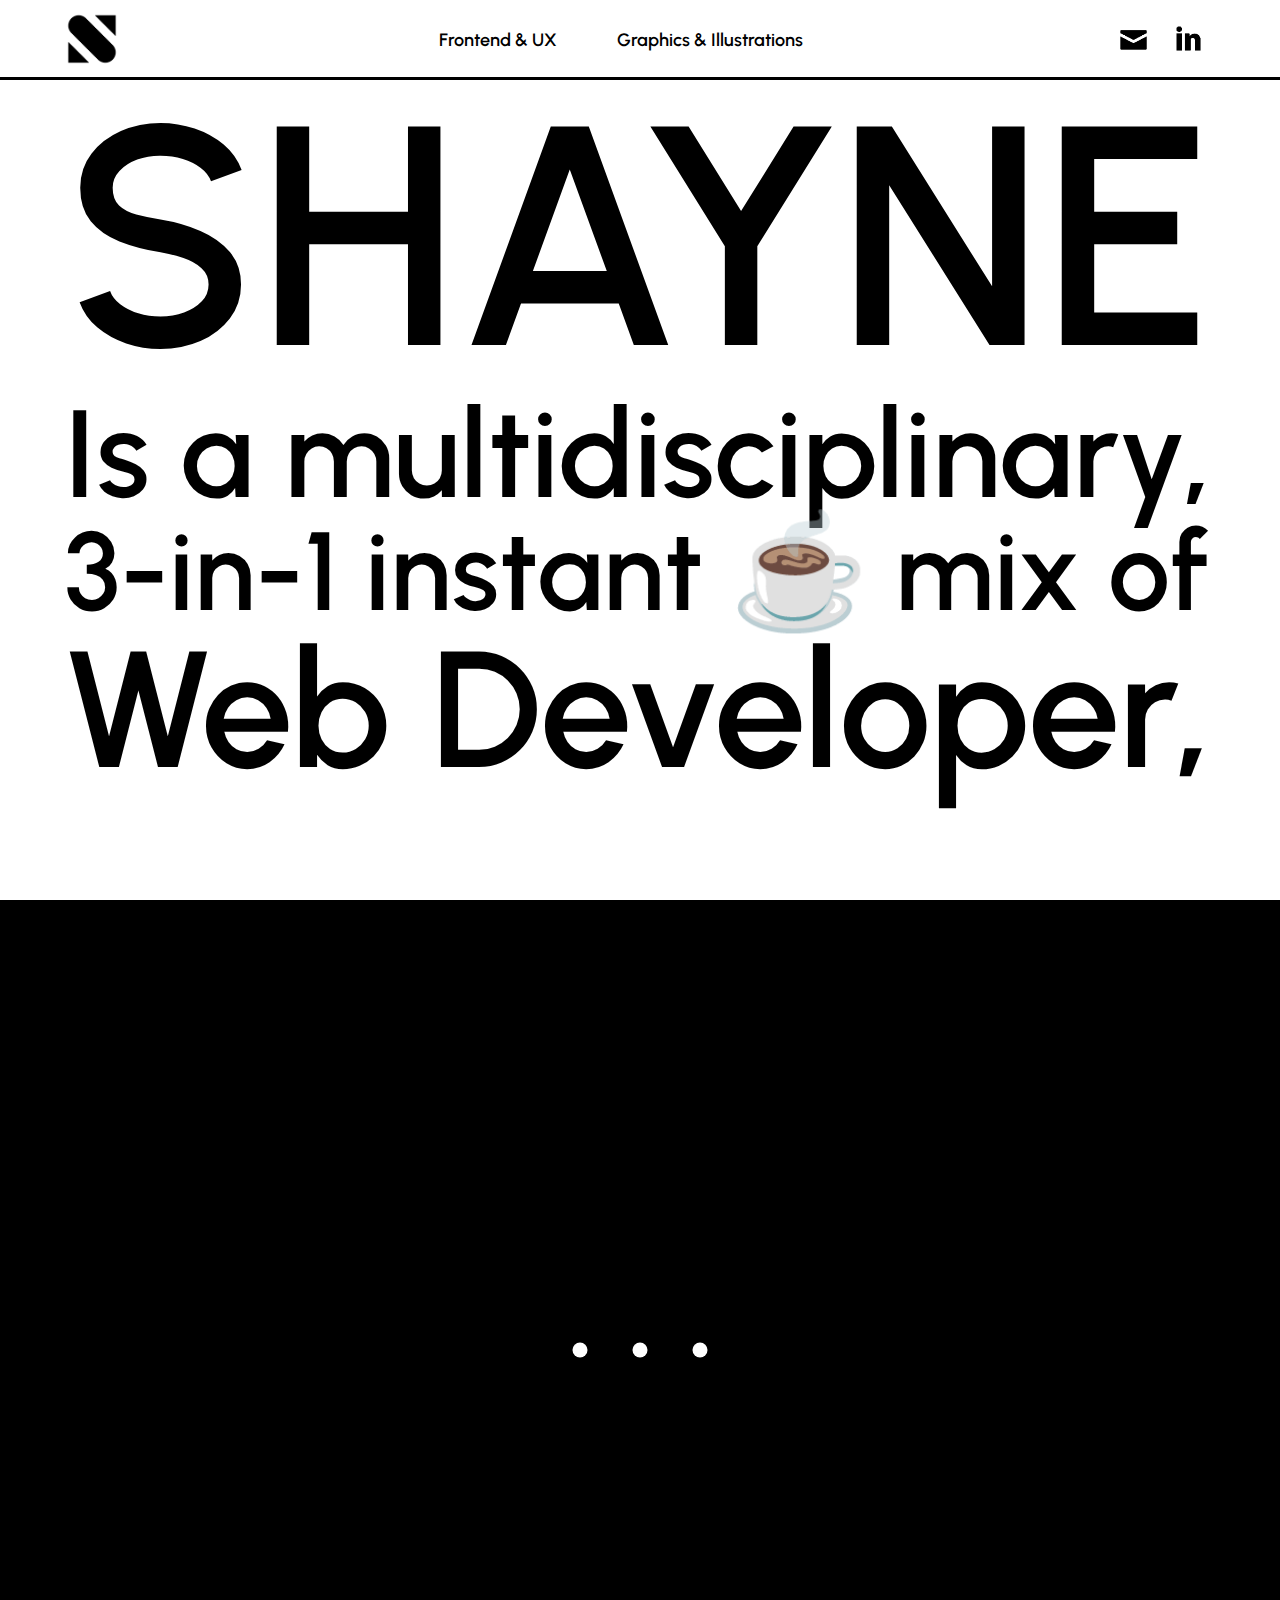
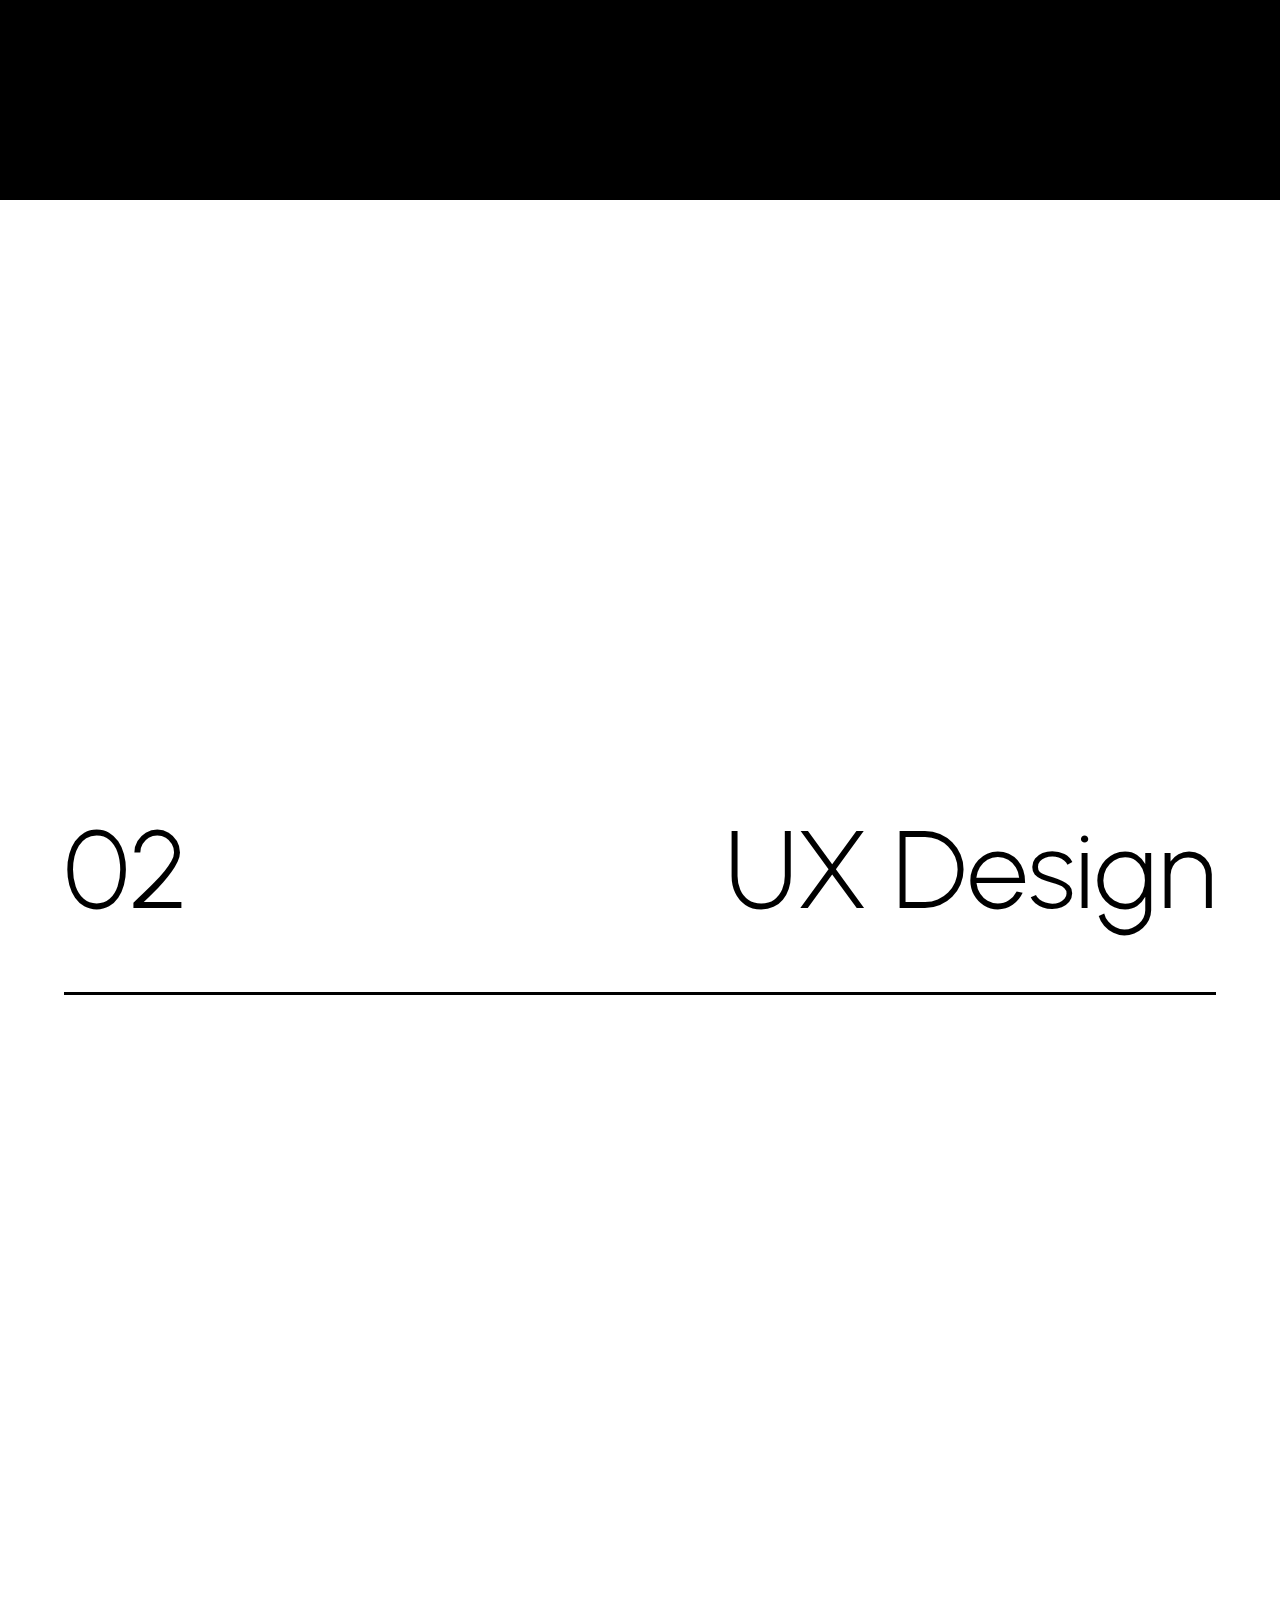
<file: index.html>
<html lang="en">

<head>
    <title>Shayne Soh Portfolio</title>

    <meta charset="utf-8">
    <meta name="viewport" content="width=device-width, initial-scale=1, maximum-scale=1, shrink-to-fit=no" />
    <meta name="format-detection" content="telephone=no" />

    <meta content="Shayne Soh Portfolio" name="description">
    <meta content="Shayne Soh Portfolio" name="keywords">

    <meta http-equiv="X-UA-Compatible" content="IE=edge" />
    <meta http-equiv="Content-type" content="text/html;charset=UTF-8" />

    <meta property="og:title" content="Shayne Soh Portfolio" />
    <meta property="og:description" content="Shayne Soh Portfolio" />
    <meta property="og:type" content="website" />
    <meta property="og:image" content="images/og-image.png" />
    <meta property="og:url" content="" />

    <link rel="shortcut icon" href="images/logo-black.png">
    <link rel="icon" href="images/logo-black.png" sizes="144x144" type="image/png">
    <link rel="icon" type="image/png" sizes="32x32" href="images/logo-black.png" />
    <link rel="icon" type="image/png" sizes="16x16" href="images/logo-black.png" />

    <link href="utility/other/aos/aos.css" rel="stylesheet">
    <link href="utility/other/bootstrap/css/bootstrap.min.css" rel="stylesheet">
    <link href="utility/css/base.css" rel="stylesheet">
    <link href="utility/css/home.css" rel="stylesheet">
</head>

<body>

    <div class="transition position-fixed is-active">
        <div class="loader-dots">
            <div class="loader-dot"></div>
            <div class="loader-dot"></div>
            <div class="loader-dot"></div>
        </div>
    </div>

    <div class="top d-flex position-fixed mx-auto">
        <div class="hamburger">
            <div class="line1"></div>
            <div class="line2"></div>
            <div class="line3"></div>
        </div>
        <div class="logo d-flex align-items-center">
            <a href="" class="navbar-brand"><img src="images/logo-black.png" alt="Shayne Soh Logo" /></a>
        </div>
        <div class="nav-links d-flex mx-auto justify-content-center align-items-center">
            <ul class="p-0 m-0">
                <li><a href="" class="exclude">Frontend &amp; UX</a></li>
                <li><a href="graphics">Graphics &amp; Illustrations</a></li>
            </ul>
        </div>
        <div class="social-media d-flex align-items-center">
            <div><a href="mailto:shaynesoh@gmail.com" class="exclude"><img src="images/email-black.png" alt="Shayne Soh Email"></a></div>
            <div><a href="https://www.linkedin.com/in/shaynesoh/" target="_blank" class="exclude"><img src="images/linkedin-black.png" alt="Shayne Soh Email"></a></div>
        </div>
    </div>

    <main class="mid scroll-wrapper">

        <section class="about-container container">
            <div class="about-text">
                <div>SHAYNE</div>
                <div>Is a multidisciplinary,</div>
                <div>3-in-1 instant ☕ mix of</div>
                <div data-aos="fade-left" data-aos-delay="200"><span>Web&nbsp;Developer</span>,</div>
                <div data-aos="fade-right" data-aos-delay="200"><span>Illustrator</span>&nbsp;and</div>
                <div data-aos="fade-left" data-aos-delay="200"><span>UX&nbsp;Designer</span>.</div>
            </div>
        </section>

        <section class="portfolio-container container mt-4" id="portfolio">
            <div class="my-4 py-4 my-md-5 py-lg-5 category d-flex align-items-center justify-content-between">
                <h2>01</h2>
                <h2>Frontend</h2>
            </div>

            <div>
                <div class="proj py-5 my-lg-5" data-aos="fade-up" data-aos-delay="100">
                    <div class="img-wrapper d-flex align-items-center justify-content-end">
                        <a href="https://www.fairpricegroup.com.sg/" target="_blank">
                            <div class="img-wrapper-2 d-flex align-items-center justify-content-end">
                                <img src="images/fairprice-group.jpg" />
                            </div>
                        </a>
                    </div>
                    <div class="proj-inner mt-4">
                        <a href="https://www.fairpricegroup.com.sg/" target="_blank">
                            <div class="text-wrapper">
                                <div class="proj-title">
                                    <h3>FairPrice Group</h3>
                                    Responsive Web Development
                                </div>
                                <div>
                                    <span class="tag">Website</span>
                                    <span class="tag">Frontend</span>
                                </div>
                                <div class="proj-des mt-3">
                                    Enter Website &#8594;
                                </div>
                            </div>
                        </a>
                    </div>
                </div>
                <div class="proj py-5 my-lg-5" data-aos="fade-up" data-aos-delay="100">
                    <div class="img-wrapper d-flex align-items-center justify-content-end">
                        <a href="https://www.whizcms.com/" target="_blank">
                            <div class="img-wrapper-2 d-flex align-items-center justify-content-end">
                                <img src="images/whizcms.jpg" />
                            </div>
                        </a>
                    </div>
                    <div class="proj-inner mt-4">
                        <a href="https://www.whizcms.com/" target="_blank">
                            <div class="text-wrapper">
                                <div class="proj-title">
                                    <h3>WhizCMS</h3>
                                    Responsive Web Development<br />
                                </div>
                                <div>
                                    <span class="tag">Website</span>
                                    <span class="tag">Frontend</span>
                                </div>
                                <div class="proj-des mt-3">
                                    Enter Website &#8594;
                                </div>
                            </div>
                        </a>
                    </div>
                </div>
            </div>

            <div class="my-4 py-4 my-md-5 py-lg-5 category d-flex align-items-center justify-content-between">
                <h2>02</h2>
                <h2>UX Design</h2>
            </div>
            <div>
                <div class="proj py-5 my-lg-5" data-aos="fade-up" data-aos-delay="100">
                    <div class="img-wrapper d-flex align-items-center justify-content-end">
                        <a href="works/in-expat">
                            <div class="img-wrapper-2 d-flex align-items-center justify-content-end">
                                <img src="images/in-expat.jpg" />
                            </div>
                        </a>
                    </div>
                    <div class="proj-inner mt-4">
                        <a href="works/in-expat">
                            <div class="text-wrapper">
                                <div class="proj-title">
                                    <h3>IN-EXPAT</h3>
                                    Website Redesign For An Interior Design Firm
                                </div>
                                <div>
                                    <span class="tag">Website</span>
                                    <span class="tag">Frontend</span>
                                    <span class="tag">Branding</span>
                                </div>
                                <div class="proj-des mt-3">
                                    View Project &#8594;
                                </div>
                            </div>
                        </a>
                    </div>
                </div>

                <div class="proj py-5 my-lg-5" data-aos="fade-up" data-aos-delay="100">
                    <div class="img-wrapper d-flex align-items-center justify-content-end">
                        <a href="works/henosis">
                            <div class="img-wrapper-2 d-flex align-items-center justify-content-end">
                                <img src="images/henosis.jpg" />
                            </div>
                        </a>
                    </div>
                    <div class="proj-inner mt-4">
                        <a href="works/henosis">
                            <div class="text-wrapper">
                                <div class="proj-title">
                                    <h3>Henosis</h3>
                                    Tackling Youth Mental Health Stigma
                                </div>
                                <div>
                                    <span class="tag">Mobile App</span>
                                    <span class="tag">UI/UX Design</span>
                                    <span class="tag">Personal Project</span>
                                </div>
                                <div class="proj-des mt-3">
                                    View Case Study &#8594;
                                </div>
                            </div>
                        </a>
                    </div>
                </div>

                <div class="proj py-5 my-lg-5" data-aos="fade-up" data-aos-delay="100">
                    <div class="img-wrapper d-flex align-items-center justify-content-end">
                        <a href="works/foodee">
                            <div class="img-wrapper-2 d-flex align-items-center justify-content-end">
                                <img src="images/foodee.jpg" />
                            </div>
                        </a>
                    </div>
                    <div class="proj-inner mt-4">
                        <a href="works/foodee">
                            <div class="text-wrapper">
                                <div class="proj-title">
                                    <h3>Foodee</h3>
                                    Reducing Household Food Waste
                                </div>
                                <div>
                                    <span class="tag">Mobile App</span>
                                    <span class="tag">UI/UX Design</span>
                                    <span class="tag">Personal Project</span>
                                </div>
                                <div class="proj-des mt-3">
                                    View Case Study &#8594;
                                </div>
                            </div>
                        </a>
                    </div>
                </div>

            </div>

        </section>
    </main>

    <script src="utility/other/aos/aos.js"></script>
    <script src="utility/other/jquery/jquery.min.js"></script>
    <script src="utility/js/home.js"></script>

</body>
</html>
</file>
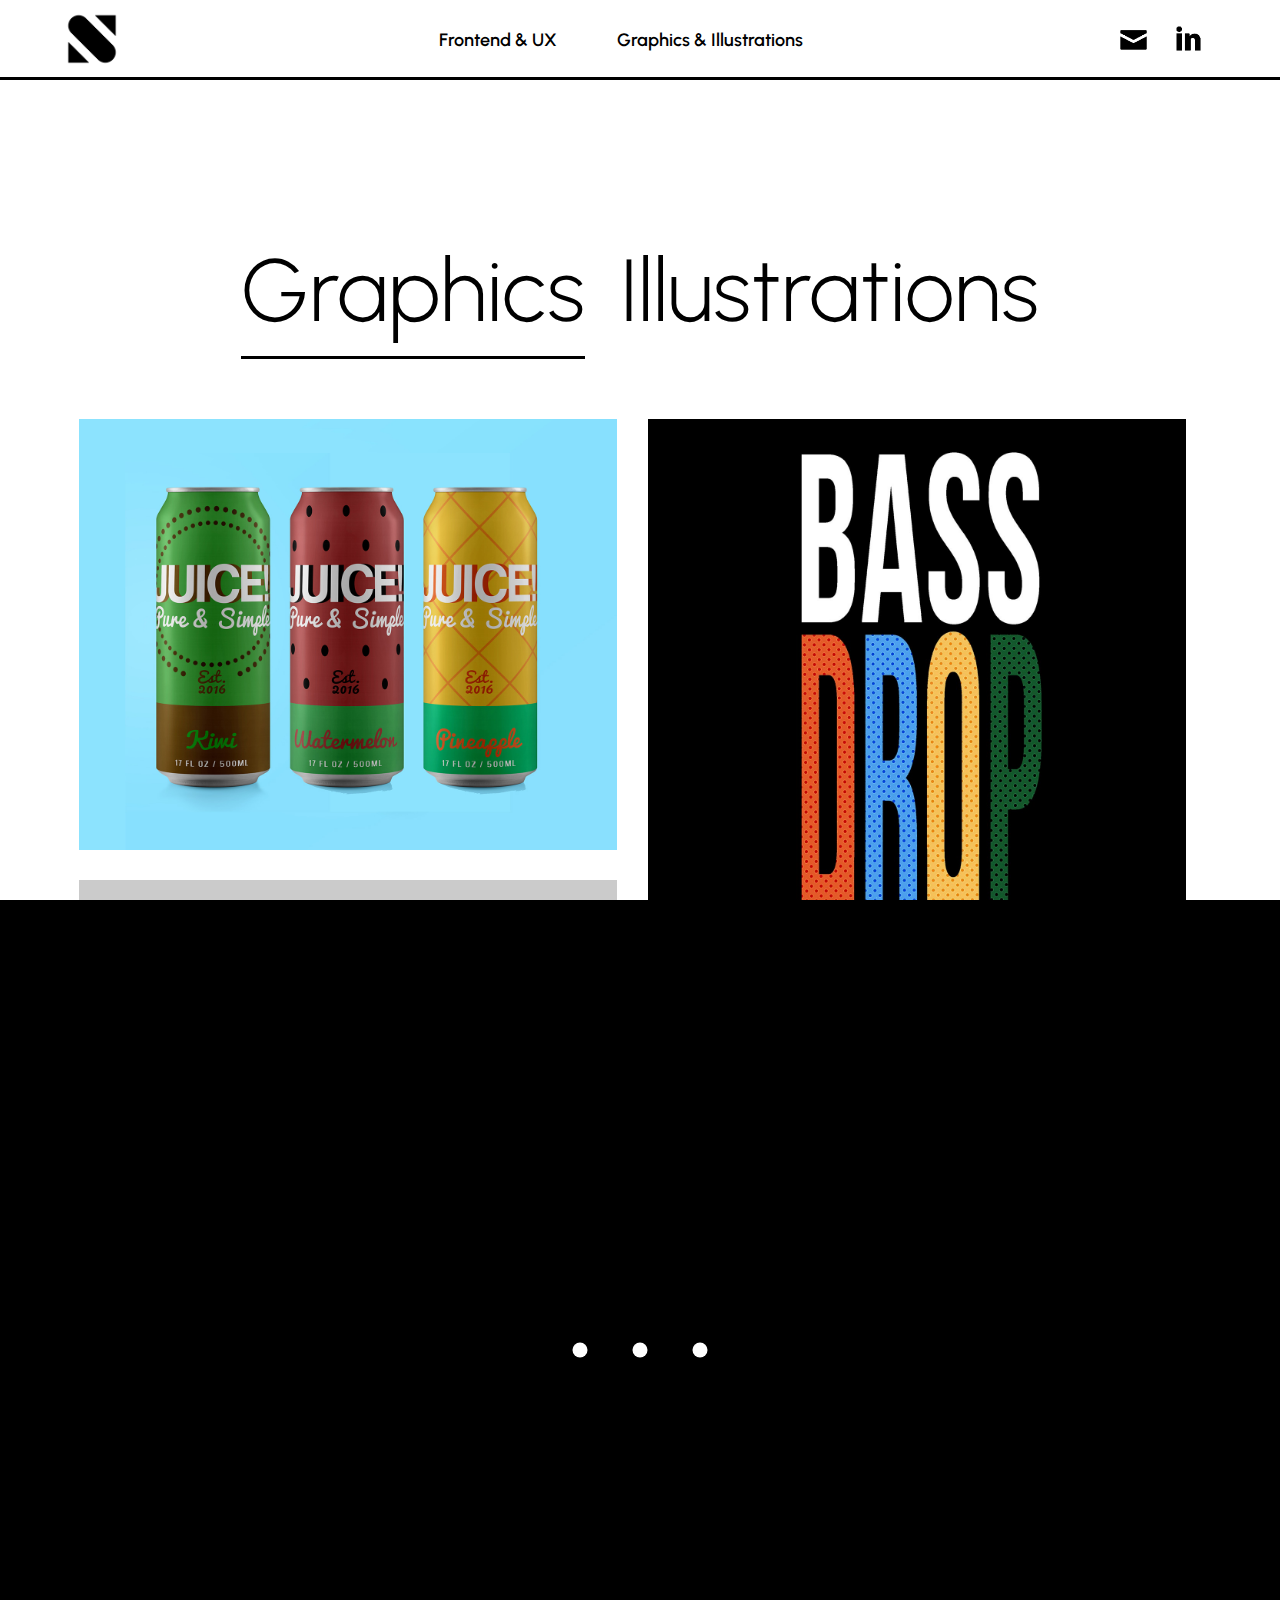
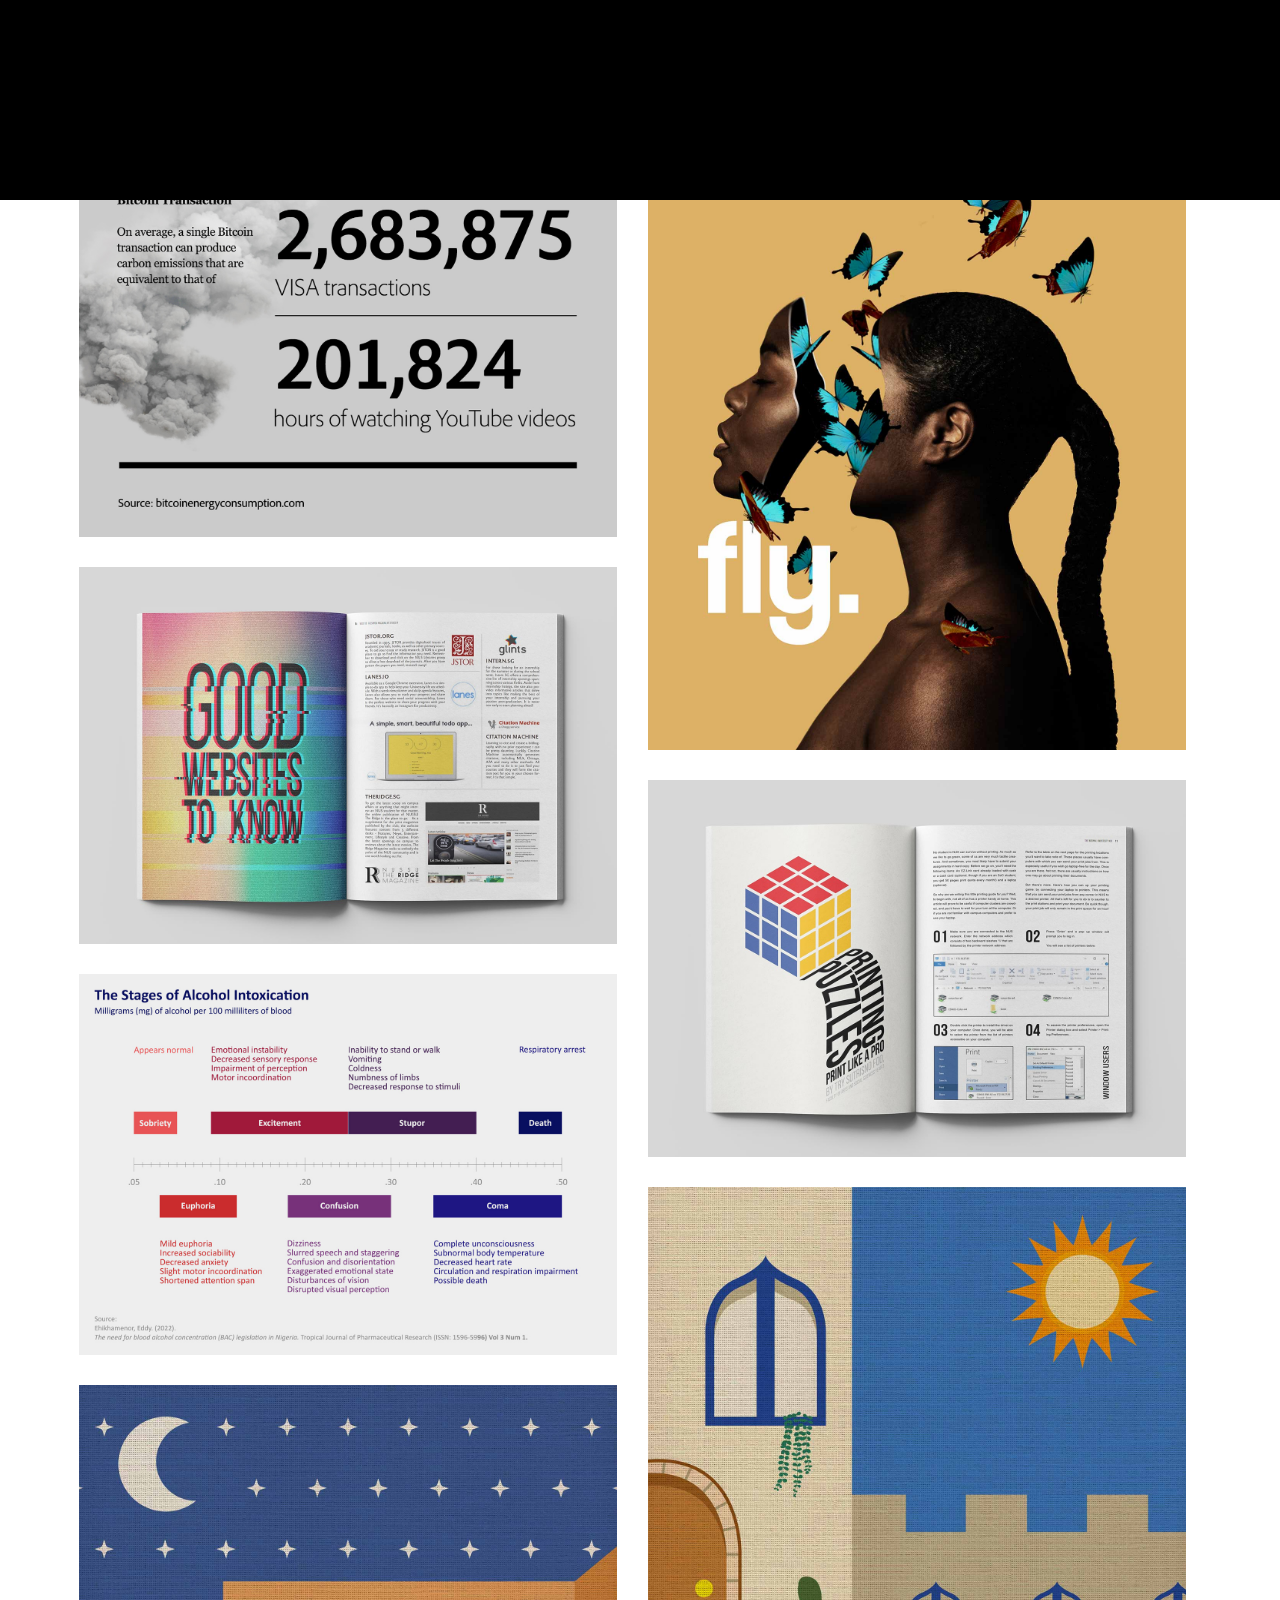
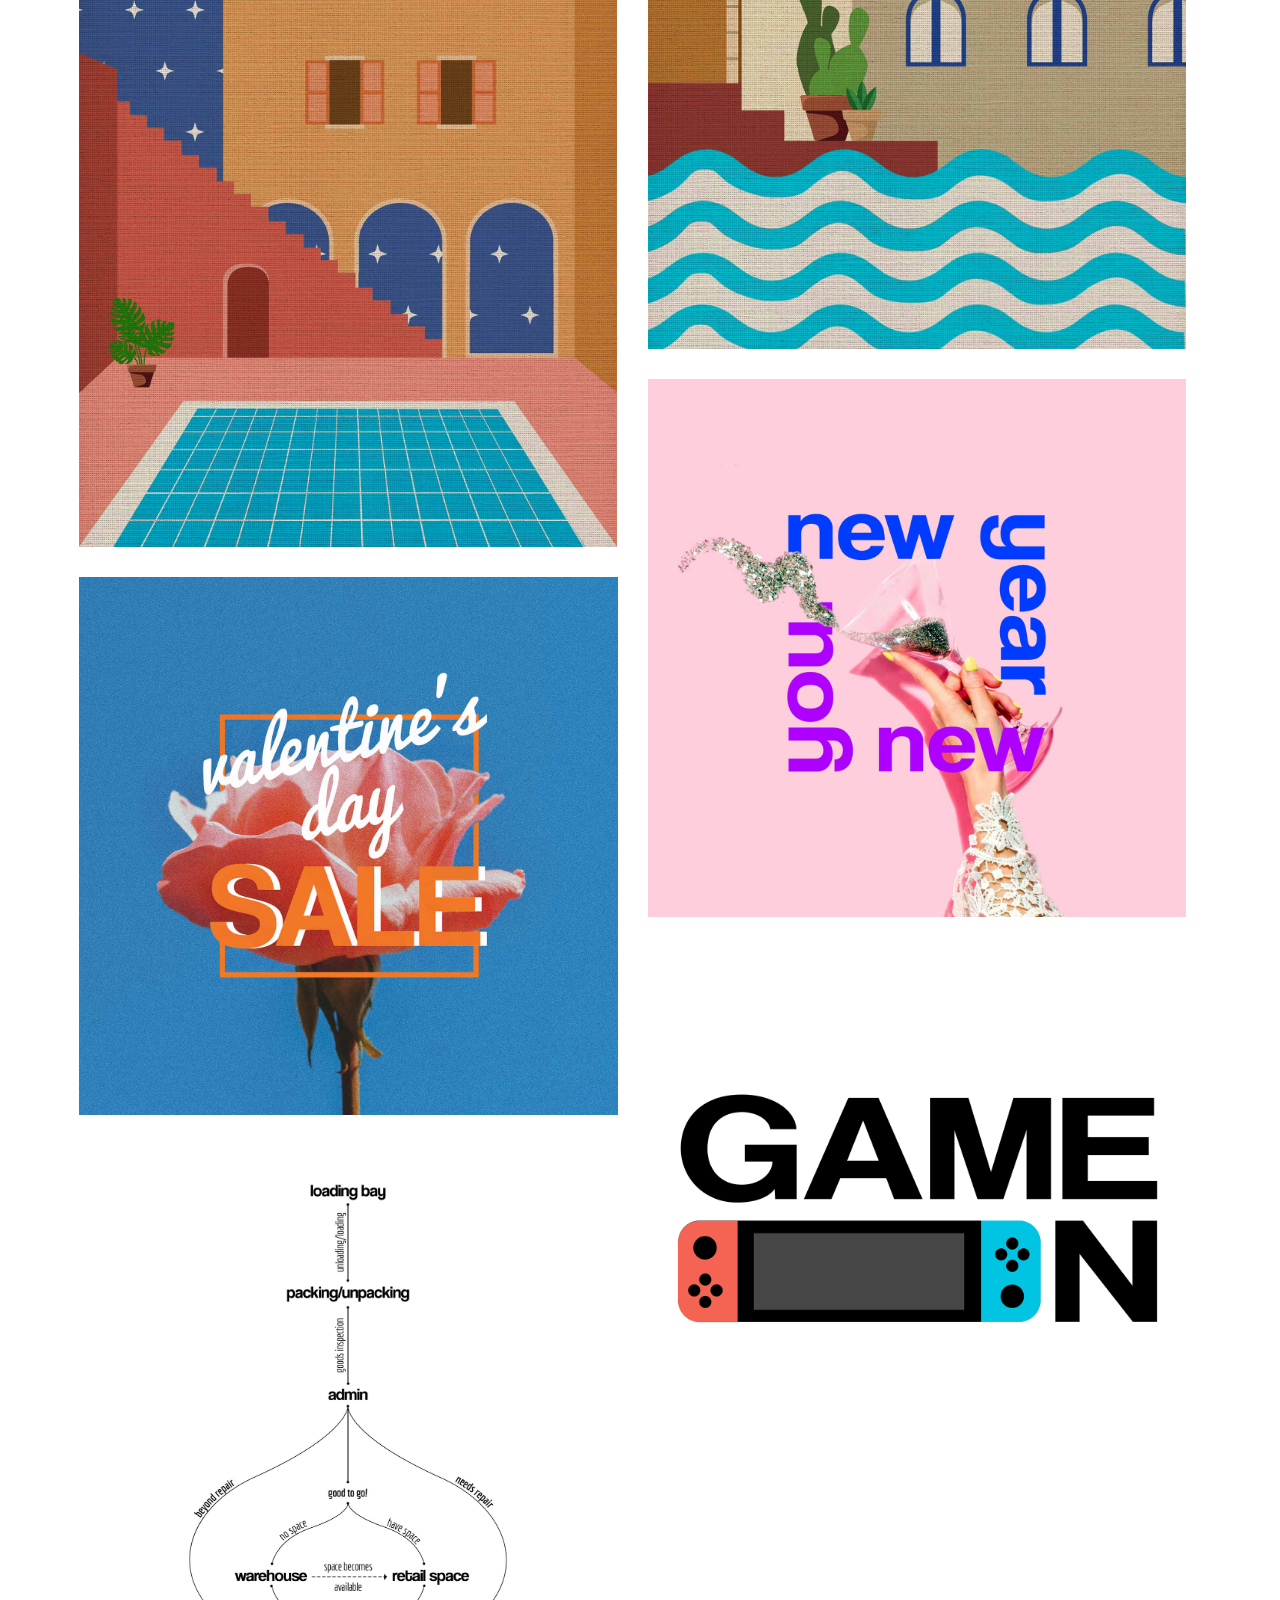
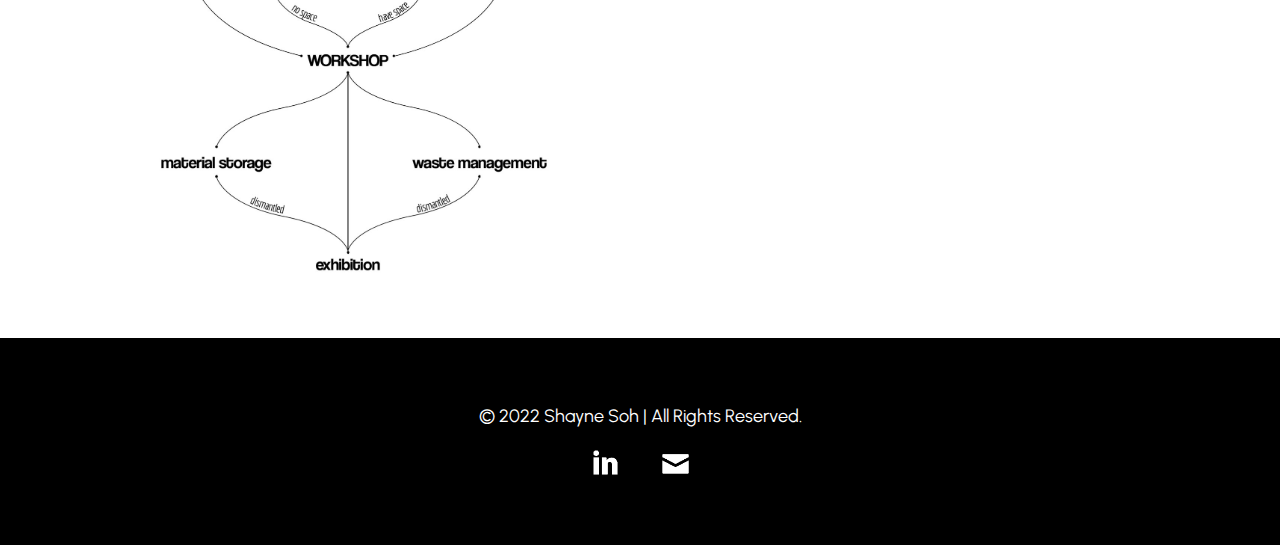
<file: graphics/index.html>
<!DOCTYPE html>
<html lang="en">

<head>
    <title>About - Shayne Soh Portfolio</title>

    <meta charset="utf-8">
    <meta name="viewport" content="width=device-width, initial-scale=1, maximum-scale=1, shrink-to-fit=no" />
    <meta name="format-detection" content="telephone=no" />

    <meta content="About - Shayne Soh Portfolio" name="description">
    <meta content="" name="keywords">

    <meta http-equiv="X-UA-Compatible" content="IE=edge" />
    <meta http-equiv="Content-type" content="text/html;charset=UTF-8" />

    <meta property="og:title" content="About - Shayne Soh Portfolio" />
    <meta property="og:description" content="About - Shayne Soh Portfolio" />
    <meta property="og:type" content="website" />
    <meta property="og:image" content="../images/og-image.png" />
    <meta property="og:url" content="" />

    <link rel="shortcut icon" href="../images/logo-black.png">
    <link rel="icon" href="../images/logo-black.png" sizes="144x144" type="image/png">
    <link rel="icon" type="image/png" sizes="32x32" href="../images/logo-black.png" />
    <link rel="icon" type="image/png" sizes="16x16" href="../images/logo-black.png" />

    <link href="../utility/other/aos/aos.css" rel="stylesheet">
    <link href="../utility/other/bootstrap/css/bootstrap.min.css" rel="stylesheet">
    <link href="../utility/css/base.css" rel="stylesheet">
    <link href="../utility/css/content.css" rel="stylesheet">

</head>

<body>

    <div class="transition position-fixed is-active">
        <div class="loader-dots">
            <div class="loader-dot"></div>
            <div class="loader-dot"></div>
            <div class="loader-dot"></div>
        </div>
    </div>

    <div class="top d-flex position-fixed mx-auto">
        <div class="hamburger">
            <div class="line1"></div>
            <div class="line2"></div>
            <div class="line3"></div>
        </div>
        <div class="logo d-flex align-items-center">
            <a href="../" class="navbar-brand"><img src="../images/logo-black.png" alt="Shayne Soh Logo" /></a>
        </div>
        <div class="nav-links d-flex mx-auto justify-content-center align-items-center">
            <ul class="p-0 m-0">
                <li><a href="../#portfolio">Frontend &amp; UX</a></li>
                <li><a href="" class="exclude">Graphics &amp; Illustrations</a></li>
            </ul>
        </div>
        <div class="social-media d-flex align-items-center">
            <div><a href="mailto:shaynesoh@gmail.com" class="exclude"><img src="../images/email-black.png" alt="Shayne Soh Email"></a></div>
            <div><a href="https://www.linkedin.com/in/shaynesoh/" target="_blank" class="exclude"><img src="../images/linkedin-black.png" alt="Shayne Soh Email"></a></div>
        </div>
    </div>

    <main class="project" id="about" data-aos="fade-up" data-aos-delay="100">

        <section class="my-3 py-3 my-md-5 py-md-5">
            <div class="graphic container my-5">
                <div class="container">
                    <div class="align-items-center my-5">
                        <div id="filters" class="filters filter-button-group text-center">
                            <a href="#" data-filter=".graphic" class="active exclude"><span class="bold">Graphics</span></a>
                            <a href="#" data-filter=".illustration" class="exclude"><span class="bold">Illustrations</span></a>
                        </div>
                    </div>
                    <div class="iso" data-aos="fade-up" data-aos-delay="100">
                        <div class="iso-sizer"></div>
                        <div class="gutter-sizer"></div>
                        <div class="iso-item illustration">
                            <img class="img-fluid" src="../images/illustrations/panicking-ape.jpg" />
                        </div>
                        <div class="iso-item illustration">
                            <img class="img-fluid" src="../images/illustrations/bon-appetit.jpg" />
                        </div>
                        <div class="iso-item illustration">
                            <img class="img-fluid" src="../images/illustrations/bliss.jpg" />
                        </div>
                        <div class="iso-item illustration">
                            <img class="img-fluid" src="../images/illustrations/sunflower-seeds.jpg" />
                        </div>
                        <div class="iso-item illustration">
                            <img class="img-fluid" src="../images/illustrations/nude-1.jpg" />
                        </div>
                        <div class="iso-item illustration">
                            <img class="img-fluid" src="../images/illustrations/nude-2.jpg" />
                        </div>
                        <div class="iso-item illustration">
                            <img class="img-fluid" src="../images/illustrations/nude-3.jpg" />
                        </div>
                        <div class="iso-item illustration">
                            <img class="img-fluid" src="../images/illustrations/when-the-bees-rejoiced.jpg" />
                        </div>
                        <div class="iso-item illustration">
                            <img class="img-fluid" src="../images/illustrations/no-escaping.jpg" />
                        </div>
                        <div class="iso-item illustration">
                            <img class="img-fluid" src="../images/illustrations/wolf.jpg" />
                        </div>
                        <div class="iso-item illustration">
                            <img class="img-fluid" src="../images/illustrations/venom.jpg" />
                        </div>
                        <div class="iso-item graphic">
                            <img class="img-fluid" src="../images/graphic-design/juice.jpg" />
                        </div>
                        <div class="iso-item graphic">
                            <img class="img-fluid" src="../images/graphic-design/bass-drop.jpg" />
                        </div>
                        <div class="iso-item graphic">
                            <img class="img-fluid" src="../images/graphic-design/bitcoin-infographic.jpg" />
                        </div>
                        <div class="iso-item graphic">
                            <img class="img-fluid" src="../images/graphic-design/at-the-beach.jpg" />
                        </div>
                        <div class="iso-item graphic">
                            <img class="img-fluid" src="../images/graphic-design/fly.jpg" />
                        </div>
                        <div class="iso-item graphic">
                            <img class="img-fluid" src="../images/graphic-design/magazine-1.jpg" />
                        </div>
                        <div class="iso-item graphic">
                            <img class="img-fluid" src="../images/graphic-design/magazine-2.jpg" />
                        </div>
                        <div class="iso-item graphic">
                            <img class="img-fluid" src="../images/graphic-design/alcohol-intoxication.jpg" />
                        </div>
                        <div class="iso-item graphic">
                            <img class="img-fluid" src="../images/graphic-design/morocco-1.jpg" />
                        </div>
                        <div class="iso-item graphic">
                            <img class="img-fluid" src="../images/graphic-design/morocco-2.jpg" />
                        </div>
                        <div class="iso-item graphic">
                            <img class="img-fluid" src="../images/graphic-design/new-year.jpg" />
                        </div>
                        <div class="iso-item graphic">
                            <img class="img-fluid" src="../images/graphic-design/valentines-sale.jpg" />
                        </div>
                        <div class="iso-item graphic">
                            <img class="img-fluid" src="../images/graphic-design/game-on.jpg" />
                        </div>
                        <div class="iso-item graphic">
                            <img class="img-fluid" src="../images/graphic-design/circular-economy.jpg" />
                        </div>
                    </div>
                </div>
            </div>
        </section>
    </main>

    <footer style="margin-top: 100px">
        <div class="container">
            <div class="row wrapper">
                <div class="col-12">
                    <div class="footer-copyright">
                        <p>
                            © 2022 Shayne Soh | All Rights Reserved.<br />
                        </p>
                    </div>
                    <ul class="social-icon">
                        <li>
                            <a href="https://www.linkedin.com/in/shaynesoh/" target="_blank" class="exclude"><img src="../images/linkedin.png"></a>
                        </li>
                        <li>
                            <a href="mailto:shaynesoh@gmail.com" class="exclude"><img src="../images/email.png"></a>
                        </li>
                    </ul>
                </div>
            </div>
        </div>
    </footer>

    <script src="../utility/other/aos/aos.js"></script>
    <script src="../utility/other/isotope/isotope.pkgd.min.js"></script>
    <script src="../utility/other/jquery/jquery.min.js"></script>
    <script src="../utility/js/content.js"></script>

</body>

</html>
</file>
<file: utility/css/base.css>
﻿@import url('https://fonts.googleapis.com/css2?family=Urbanist:ital,wght@0,300;0,400;0,500;0,600;1,300;1,400;1,500;1,600&display=swap');
*,
*:before,
*:after {
	box-sizing: inherit;
	backface-visibility: hidden;
	-webkit-backface-visibility: hidden;
	-moz-backface-visibility: hidden;
	-webkit-box-sizing: border-box;
	-moz-box-sizing: border-box;
	box-sizing: border-box;
}

html {
	width: 100%;
	height: 100%;
	scroll-behavior: smooth;
	overflow-x: hidden;
}

body {
	-webkit-font-smoothing: antialiased;
	-moz-osx-font-smoothing: grayscale;
	transition: background 0.4s ease-in-out;
	background: #fff;
	font-family: 'Urbanist', sans-serif;
	color: #000;
	font-size: 22px;
}

/*/*---------------------------------------
    Scroll          
-----------------------------------------*/

.scroll-wrapper {
	position: fixed;
	width: 100%;
	left: 0;
	top: 0;
	z-index: 1;
}

::-webkit-scrollbar {
	width: 20px;
}

::-webkit-scrollbar-track {
	background-color: transparent;
}

::-webkit-scrollbar-thumb {
	background: #000;
}

/*---------------------------------------
    General   
-----------------------------------------*/

::-webkit-scrollbar-track {
	background-color: transparent;
}

::-webkit-scrollbar-thumb {
	background: #000;
}

::-moz-selection {
	color: #fff;
	background: #000;
}

::selection {
	color: #fff;
	background: #000;
}

/*---------------------------------------
    Fonts and styling   
-----------------------------------------*/

a {
	position: relative;
	outline: none;
	color: inherit;
	text-decoration: underline;
	font-style: normal;
	font-weight: normal;
	color: #000;
	font-weight: 500;
	transition: 0.4s ease-in-out;
	font-weight: 600;
	transition: all 0.4s;
}

.project a:hover {
	text-decoration: underline;
	color: #B53737;
}

h1,
h2,
h3,
h4,
h5,
h6 {
	text-rendering: optimizeLegibility;
}

h1 {
	font-size: 2.5em;
	font-weight: 600;
}

h2 {
	font-size: 2em;
	font-weight: 600;
}

h3 {
	font-size: 1.5em;
	font-weight: 600;
	text-align: left
}

h4 {
	font-size: 1.4em;
	font-weight: 600;
	text-align: left
}

.mega-font {
	font-size: 4em;
	font-weight: 600;
}

blockquote {
	font-size: 30px;
	line-height: 40px;
	font-weight: 400;
	text-align: left;
	margin: 0
}

hr {
	border: 1px solid #000;
	opacity: 1
}

p, li {
	font-size: 18px;
	font-weight: 400;
	line-height: 1.5;
	color: #000;
	text-align: left;
	margin-bottom: 0
}

	p + p {
		margin-top: 25px
	}

figcaption {
	font-size: 15px;
}

ol, ul {
	margin-left: 25px
}

li + li {
	margin-top: 10px;
}

td, tr {
	font-size: 18px;
	font-weight: 400;
	line-height: 30px;
	color: #000;
}

img {
	max-width: 100%;
	height: auto;
}

.container {
	max-width: 90vw
}

.btn {
	max-width: max-content;
	padding: 15px 30px;
	background-color: transparent;
	text-transform: uppercase;
	font-weight: 500;
	font-size: 14px;
	position: relative;
	cursor: pointer;
	margin: auto;
	display: block;
	border: 3px solid #000;
	color: #000;
	border-radius: 0;
	transition: 0.3s all;
}

	.btn:hover {
		box-shadow: 5px 5px #000;
		transition: 0.3s all;
		transform: translateY(-5px);
		color: #000 !important;
		text-decoration: none !important;
	}

main {
	padding-top: 5rem
}

/*---------------------------------------
    Preloader          
-----------------------------------------*/

.transition {
	top: 100%;
	height: 100vh;
	width: 100vw;
	left: 0;
	z-index: 9999;
	background-color: #000;
	transition: 0.5s ease-out;
}

	.transition.is-active {
		top: 0;
	}

.loader-dots {
	display: flex;
	position: absolute;
	top: 50vh;
	left: 50vw;
	transform: translate(-50%, -50%);
}

.loader-dot {
	margin: 15px;
	width: 30px;
	height: 30px;
	border-radius: 50%;
	background: #fff;
	transform: scale(0.5);
	animation: scale-dot 1.2s ease-out infinite;
}

	.loader-dot:nth-of-type(2) {
		animation-delay: 0.2s;
	}

	.loader-dot:nth-of-type(3) {
		animation-delay: 0.3s;
	}

	.loader-dot:nth-of-type(4) {
		animation-delay: 0.4s;
	}

@keyframes scale-dot {
	0% {
		transform: scale(0.5);
	}

	25% {
		transform: scale(1);
	}

	75% {
		transform: scale(0.5);
	}

	100% {
		transform: scale(0.5);
	}
}

/*--------------------------------------------------------------
# Header
--------------------------------------------------------------*/

.top {
	height: 5rem;
	z-index: 999;
	top: 0;
	left: 0;
	width: 100vw;
	padding-left: 5vw;
	padding-right: 5vw;
	background-color: white;
	border-bottom: 3px solid #000;
	transition: transform 150ms;
	-webkit-transition: transform 150ms;
	-moz-transition: -moz-transform 150ms;
}

/**/	.top.hidden {
		-webkit-transform: translateY(-5rem);
		transform: translateY(-5rem);
	}

	.top .hamburger {
		display: none;
		margin-right: 25px
	}

		.top .hamburger div {
			width: 30px;
			height: 3px;
			background: #000;
			margin: 5px;
			transition: all .3s ease
		}

	.top .toggle .line1 {
		transform: rotate(-45deg) translate(-5px, 6px);
		background-color: #fff
	}

	.top .toggle .line2 {
		width: 0
	}

	.top .toggle .line3 {
		transform: rotate(45deg) translate(-5px, -6px);
		background-color: #fff
	}
		.menu-items a:after {
			content: '';
			display: block;
			width: calc(0%);
			position: absolute;
			height: 3px;
			background: #000;
			transition: width 250ms ease-out;
		}

.top .nav-links, .top .logo {
    list-style: none;
}

.top .nav-links li {
    position: relative;
    display: inline;
    padding: 15px;
    text-align: center;
	margin: 0;
}

.top .nav-links li a {
    text-decoration: none;
    margin: 0 1vw;
}

	.top .nav-links li a:hover {
		color: rgb(0, 66, 191)
	}

.top .logo img {
	height: 3.5rem;
	width: auto;
}

	.top .social-media ul {
		list-style: none
	}


	.top .social-media img {
		width: 35px;
		margin: 10px
	}

/*---------------------------------------
   Footer           
-----------------------------------------*/
footer {
	padding: 50px 0px;
	background-color: #000
}

	footer a, footer p {
		color: #fff;
		text-align: center
	}

	footer hr {
		border-color: #fff;
		margin-top: 45px;
		margin-bottom: 22px;
	}

	footer .footer-copyright {
		padding-top: 15px;
	}

.social-icon {
	position: relative;
	padding: 0;
	margin: 0;
	text-align: center;
}

	.social-icon li {
		display: inline-block;
		list-style: none;
	}

	.social-icon li {
		cursor: pointer;
		font-size: 18px;
		text-decoration: none;
		transition: 0.3s;
		vertical-align: middle;
		margin: 15px
	}

		.social-icon li:hover {
			transition: 0.3s ease-in-out;
			transform: translateY(-5px)
		}

	.social-icon img {
		width: 35px
	}

/*---------------------------------------
   Mobile Responsive         
-----------------------------------------*/

@media screen and (min-width:768px) and (max-width:1024px) {

}

@media (max-width: 1200px) {
	.mega-font {
		font-size: 4em;
		line-height: 1.15
	}
}

@media (max-width: 992px) {
	h1 {
		font-size: 2em;
	}
	h2, h3 {
		font-size: 1.5em;
	}
	h4 {
		font-size: 1.1em;
	}
	.mega-font {
		font-size: 3.5em;
		line-height: 1.15
	}
	.container {
		max-width: 90vw;
		width: 90vw;
	}
}

@media (max-width: 767px) {

	.top {
		height: 4rem;
		justify-content: space-between
	}

		.top .social-media {
			display: none !important
		}

		.top .logo img {
			width: 45px;
			height: auto
		}

		.top .hamburger {
			display: block;
			position: relative;
			cursor: pointer;
			top: 25%;
			transition: all .7s ease;
			z-index: 10
		}

		.top .nav-links {
			position: fixed;
			background-color: rgba(0, 0, 0, .8);
			height: 100vh;
			width: 100%;
			flex-direction: column;
			clip-path: circle(50px at -90% -20%);
			-webkit-clip-path: circle(50px at -90% -10%);
			transition: all 1s ease-out;
			pointer-events: none;
			justify-content: center;
			left: 0
		}

		.top .nav-links {
			position: fixed;
			background-color: rgba(0, 0, 0, .95);
			height: 100vh;
			width: 100%;
			flex-direction: column;
			clip-path: circle(50px at -90% -20%);
			-webkit-clip-path: circle(50px at -90% -10%);
			transition: all 1s ease-out;
			pointer-events: none;
			justify-content: center;
			left: 0
		}

			.top .nav-links.open {
				clip-path: circle(1000px at 90% -10%);
				-webkit-clip-path: circle(1000px at 90% -10%);
				pointer-events: all;
				left: 0
			}

			.top .nav-links li {
				opacity: 0;
				display: block;
			}

				.top .nav-links li a {
					color: #fff;
					font-size: 20px
				}

		.top li.fade {
			opacity: 1
		}

	h1 {
		font-size: 1.5em;
	}

	h2 {
		font-size: 1.4em;
	}

	h3, blockquote {
		font-size: 1.3em;
	}

	h4 {
		font-size: 1em;
	}

	.mega-font {
		font-size: 2.5em;
		line-height: 1.25
	}

	p, li, .btn, td, th, tr {
		font-size: 16px;
		line-height: 22px;
	}

		p + p {
			margin-top: 15px
		}

	ol, ul {
		margin-left: 15px
	}

	figcaption {
		font-size: 10px;
	}

	.container {
		max-width: 85vw;
		width: 85vw;
	}
}

@media (max-width: 480px) {
	h1 {
		font-size: 1.5em;
	}

	h2, h3, blockquote {
		font-size: 1.2em;
	}

	h4 {
		font-size: 0.9em;
	}

	.mega-font {
		font-size: 1.85em;
		line-height: 1.15
	}
}
</file>
<file: utility/css/home.css>
﻿/*/*---------------------------------------
    General            
-----------------------------------------*/

main {
	padding-bottom: 100px;
	position: relative;
	height: auto;
	z-index: 2;
}

	main a {
		text-decoration: none !important;
	}

		main a:hover {
			color: rgb(0, 66, 191)
		}

h2, h3 {
	font-size: 5em;
}

h2 {
	font-weight: 300
}

h3 {
	font-weight: 600;
}

.tag {
	background: #000;
	color: #fff;
	font-size: 14px;
	font-weight: 600;
	line-height: 20px;
	padding: 5px 10px;
	margin: 3px 0;
	border-radius: 6px;
	display: inline-block;
}

.about-container {
	height: fit-content;
	z-index: 1;
}

	.about-container .about-text {
		line-height: 1;
		font-weight: 600;
		transition: all 0.4s;
	}

	.about-container span:hover {
		-webkit-text-stroke: 2px black;
		-webkit-text-fill-color: white;
		transition: 0.4s
	}

.category {
	border-bottom: 3px solid #000;
}


/*/*---------------------------------------
    Projects            
-----------------------------------------*/

.proj .proj-inner {
	position: relative;
	z-index: 1;
	transition: all 0.4s;
}

.proj .proj-title {
	transition: all 0.4s;
}

.proj .proj-des {
	line-height: 1.2;
	font-style: normal;
	font-weight: normal;
	transition: all 0.4s;
}

.proj:hover .proj-des {
	text-decoration: none;
	opacity: 1;
	transform: translateY(0);
}

.proj:hover .proj-des, .proj:hover .proj-title {
	fill: rgb(0, 66, 191);
	color: rgb(0, 66, 191);
}

.proj .img-wrapper, .proj .img-wrapper-2 {
	position: relative;
	width: 100%;
	opacity: 1;
	display: block
}

/*---------------------------------------
   Mobile Responsive         
-----------------------------------------*/

@media (min-width: 1201px) {
}

@media (max-width: 1200px) {
	h2, h3 {
		font-size: 4em;
	}
}

@media (max-width: 992px) {
	h2, h3 {
		font-size: 3.5em;
	}
}


@media screen and (min-width: 993px) {

	.proj .img-wrapper {
		position: fixed;
		opacity: 1;
		pointer-events: none;
	}

		.proj .img-wrapper .img-wrapper-2 {
			width: 45vw;
		}
}


@media screen and (min-width: 768px) {

	.proj .proj-des {
		opacity: 0;
		transform: translateY(15%);
	}
}

@media (max-width: 767px) {

	.about-container span:hover {
		-webkit-text-stroke: 1px black;
	}

	.proj .proj-des {
		display: none
	}

	h2, h3 {
		font-size: 2.5em;
	}
}

@media (max-width: 480px) {

	h2, h3 {
		font-size: 1.85em;
	}
}
</file>
<file: utility/css/content.css>
﻿/*---------------------------------------
    Fonts and styling      
-----------------------------------------*/

.project a:hover {
    text-decoration: underline;
    color: rgb(0, 66, 191);
}

.proj-title {
    font-size: 5em;
    font-weight: 600;
}

.highlight {
    background-color: #e8e8e8;
}

.black {
    background-color: #000;
    color: #fff
}

.section-title {
    border-top: 3px solid #000;
    border-bottom: 3px solid #000;
    font-size: 2em;
    font-weight: 600;
}

.highlight {
    background-color: #e8e8e8;
}

/*---------------------------------------
    Project Specific Styling         
-----------------------------------------*/

.foodee {
    color: #31B4B2 !important;
}

.foodee-light {
    color: #FF9142 !important;
}

.foodee-bg {
    color: #FFF !important;
    background-color: #31B4B2 !important;
}

.straits-times {
    color: #0F2A62 !important;
}

.straits-times-light {
    color: #1952A5 !important;
}

.straits-times-bg {
    color: #FFF !important;
    background-color: #0F2A62 !important;
}

.henosis {
    color: #FF7B6C !important;
}

.henosis-light {
    color: #3255AD !important;
}

.henosis-bg {
    color: #FFF !important;
    background-color: #FF7B6C !important;
}

/*---------------------------------------
    General    
-----------------------------------------*/

.row {
    width: 90vw;
    margin: 0 auto;
}

.wrapper {
    max-width: 1200px;
    margin: 0 auto;
}

.img-wrapper {
    max-width: 1440px;
    margin: 0 auto;
}

video {
    display: block;
    margin-top: 15px
}

.featured-img {
    width: 100vw;
    height: 75vh;
    background-attachment: fixed;
    background-position: center;
    background-repeat: no-repeat;
    background-size: cover;
}

/*---------------------------------------
    Table       
-----------------------------------------*/

table {
    width: 100%;
    border-collapse: collapse;
    border-width: 3px;
    border-color: #000;
    border-style: solid;
    color: #000000;
    background-color: #fff;
    table-layout: fixed;
}

    table td, table th {
        border-width: 1px;
        border-color: #000;
        border-style: solid;
        padding: 5px;
    }

    table thead {
        color: #000;
    }

    table .first-col {
        width: 50%
    }

    table tr td:first-child {
        text-align: left
    }

/*---------------------------------------
    Card        
-----------------------------------------*/

.flex-item {
    flex: 1;
}

.grid {
    display: grid;
    gap: 45px;
}

.grid-xl {
    display: grid;
    gap: 90px;
}

.grid-one {
    grid-template-columns: 1fr;
}

.grid-two {
    grid-template-columns: 1fr 1fr;
}

.grid-three {
    grid-template-columns: 1fr 1fr 1fr;
}

.grid-four {
    grid-template-columns: 1fr 1fr 1fr 1fr;
}

.cards {
    flex: 1;
    list-style: none;
    background: #fff;
    transition: all .2s;
/*    box-shadow: 8px 5px 8px 5px #e8e8e8;*/
    border: 2px solid #000;
    overflow: hidden;
    margin-top: 0;
}

.cards-plain {
    box-shadow: none;
    border: none;
}

.card img {
    width: 100%;
    height: auto;
    object-fit: cover;
    margin-top: 15px;
    margin-right: 30px
}

.card-content {
    padding: 30px;
}

/*---------------------------------------
    About       
-----------------------------------------*/

.graphic .filters {
    padding: 0;
}

    .graphic .filters a {
        list-style: none;
        display: inline-block;
        padding: 0px 15px;
        cursor: pointer;
        position: relative;
        font-size: 4em;
        color: black;
        font-weight: 300;
        text-decoration: none;
    }

        .graphic .filters a:after {
            content: '';
            display: block;
            width: calc(0% - 60px);
            position: absolute;
            height: 3px;
            background: #000;
            transition: width 250ms ease-out;
        }

        .graphic .filters a:hover:after {
            width: calc(100% - 30px);
            transition: width 250ms ease-out;
            background: #000;
        }

        .graphic .filters a.active:after {
            width: calc(100% - 30px);
            background: #000
        }

        .graphic .filters a:hover, .graphic .filters a.active {
            color: #000
        }

.iso {
    width: 100%;
    max-width: 100%;
    margin: 0 auto;
}

    .iso:after {
        content: '';
        display: block;
        clear: both;
    }

.iso-item {
    transition: 0.3s;
    padding: 15px;
    width: calc(50% - 7.5px);
}

    .iso-item:hover {
        transition: 0.3s ease-in-out;
        transform: translateY(-15px);
    }

/*---------------------------------------
    Swiper       
-----------------------------------------*/

.carousel-control-prev {
    justify-content: flex-start
}

.carousel-control-next {
    justify-content: flex-end
}



.white {
    filter: invert(100%);
}

/*---------------------------------------
    Next Projects    
-----------------------------------------*/

.other-proj {
    padding: 50px 0;
    background-color: #fff;
}

    .other-proj a, .other-proj h2, .other-proj h3 {
        text-decoration: none;
    }

        .other-proj a:hover {
            text-decoration: none;
        }

    .other-proj .col-sm-6 {
        padding: 0
    }

.text-start:before {
    content: "←";
    transition: all ease .5s;
    left: 0px;
    position: relative;
    margin-right: 15px;
    width: 20px
}

.text-start:hover:before {
    content: "←";
    transition: all ease .5s;
    left: -10px;
    opacity: 1;
}

.text-end:after {
    content: "→";
    transition: all ease .5s;
    right: 0px;
    position: relative;
    margin-left: 15px
}

.text-end:hover:after {
    content: "→";
    transition: all ease .5s;
    right: -10px;
    opacity: 1;
}

.next-proj, .prev-proj {
    padding: 0
}

    .next-proj h2 {
        text-align: right !important
    }

    .prev-proj h2 {
        text-align: left !important
    }

/*---------------------------------------
   Mobile Responsive         
-----------------------------------------*/

@media (max-width: 1440px) {

    .project .featured-img {
        height: 100vh;
    }

    .proj-title {
        font-size: 4.25em;
    }

    .wrapper {
        max-width: 1000px
    }

}

@media (max-width: 1200px) {

    .graphic .filters a {
        font-size: 3.5em;
    }

    .grid-three {
        grid-template-columns: 1fr 1fr;
    }
}

@media (max-width: 992px) {

    .proj-title {
        font-size: 3.5em;
    }

    table .first-col {
        width: 50%
    }

    .graphic .filters a {
        font-size: 3em;
    }

    .grid-four {
        grid-template-columns: 1fr 1fr;
    }
}

@media (max-width: 767px) {

    .row {
        width: 85vw;
    }

    .proj-title {
        font-size: 3em;
    }

    .mb-4 {
        margin-bottom: 25px;
    }

    .my-4 {
        margin-bottom: 25px;
        margin-top: 25px;
    }

    .text-muted {
        font-size: 14px
    }

    table .first-col {
        width: 40%
    }

    .grid {
        gap: 25px;
    }

    .grid-xl {
        gap: 25px;
    }

    .grid-two, .grid-three {
        grid-template-columns: 1fr;
    }

    .cards {
        width: 100%;
    }

    .card-content {
        padding: 15px;
    }

    .graphic .filters a {
        font-size: 1.5em;
    }

        .graphic .filters a:after {
            height: 2px;
        }

    .iso-item {
        padding: 7.5px;
    }

    .carousel-control-next-icon, .carousel-control-prev-icon {
        width: 2rem; 
        height: 2rem;
    }

    .next-proj h3, .prev-proj h3 {
        font-size: 1em
    }

}

@media (max-width: 480px) {

    .proj-title {
        font-size: 2.5em;
    }

    table .first-col {
        width: 30%
    }

    .graphic .filters a {
        font-size: 1.25em;
    }
}

@media (max-width: 380px) {

    .proj-title {
        font-size: 2.5em;
    }

    table .first-col {
        width: 30%
    }

    .graphic .filters a {
        font-size: 1em;
    }
}
</file>
